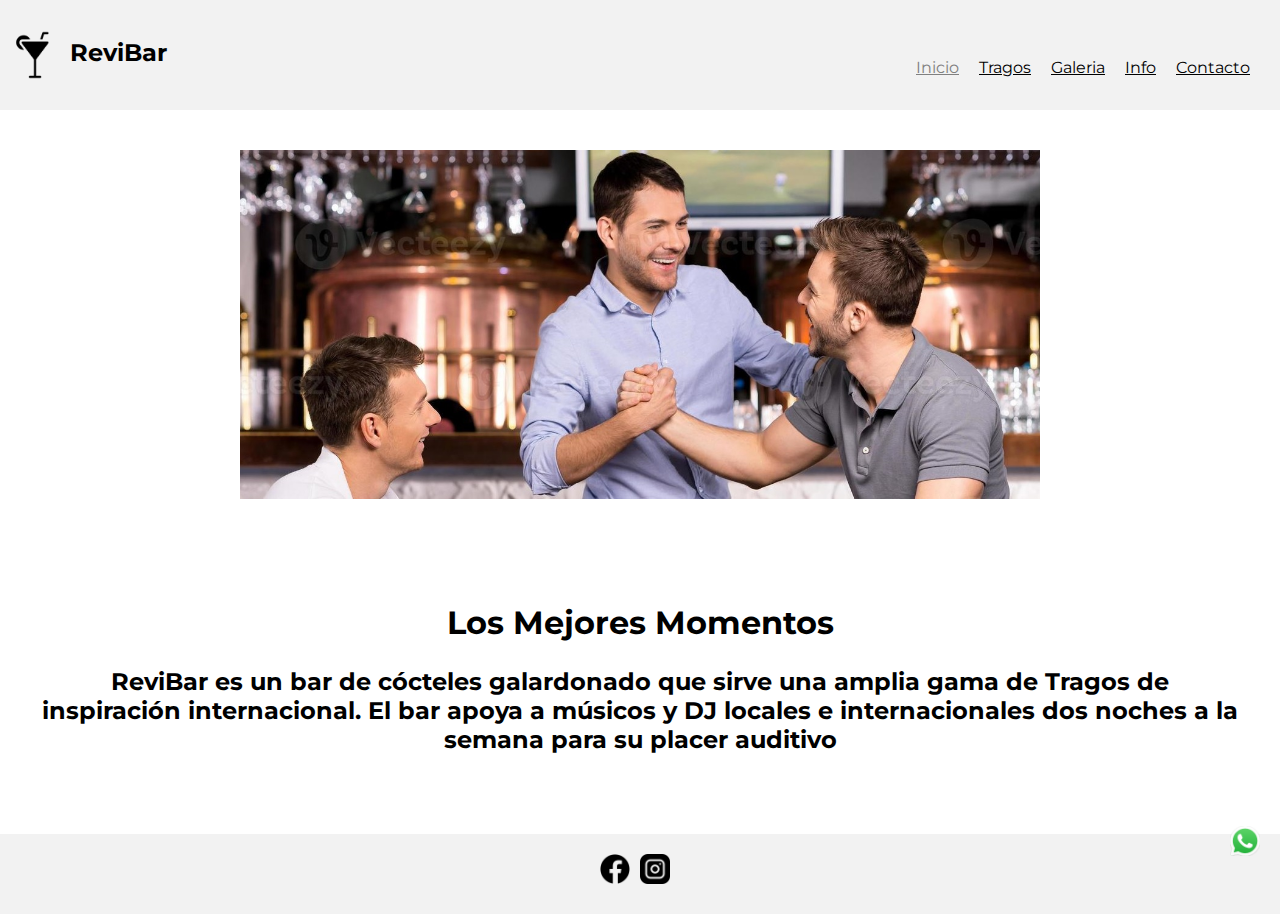
<file: index.html>
<!DOCTYPE html>
<html lang="es">
    <head>
        <meta charset="UTF-8">
        <meta http-equiv="X-UA-Compatible" content="IE=edge">
        <meta name="viewport" content="width=device-width, initial-scale=1.0">
        <title>Inicio - ReviBar</title>
        <!--favicon-->
        <link rel="shortcut icon" href="./drinkcocktail2_0.png" type="image/x-icon">
        <!--Incluyo css en el proyecto-->
        <link href="https://cdn.jsdelivr.net/npm/bootstrap@5.0.2/dist/css/bootstrap.min.css" rel="stylesheet" integrity="sha384-EVSTQN3/azprG1Anm3QDgpJLIm9Nao0Yz1ztcQTwFspd3yD65VohhpuuCOmLASjC" crossorigin="anonymous">
        <link rel="stylesheet" href="./css/estilos.css">
        
    </head>
    <body>
        <header class="header">
            <div class="padreNavegacionHeader">

                <div class="contenedorLogo">
                    <a href="#">
                        <img src="./logo_nuevo.png" alt=logo>
                    </a>
                    <h2>ReviBar</h2> 
                </div>

                <nav class="navegacionHeader" >

                    <ul class="listaNavegacion">
                        <LI class="pages"><a class="colorGris" href="#">Inicio</a></LI>
                        <LI class="pages"><a class="colorNegro" href="./pages/Tragos.html">Tragos</a></LI>
                        <LI class="pages"><a class="colorNegro" href="./pages/Galeria.html">Galeria</a></LI>
                        <LI class="pages"><a class="colorNegro" href="./pages/Info.html">Info</a></LI>
                        <LI class="pages"><a class="colorNegro" href="./pages/contacto.html">Contacto</a></LI>
                    </ul>

                </nav>
            </div>
            
        </header>
        
        <main>
                
                <section>  
                    
                    <div class="padreImagenPrincipal">
                        <div class="contenedorImagenPrincipal">
                            <img src="./assets/img/reunion04jpg.jpg" alt="imagenPrincipal">
                        </div>
                    </div>
                    
                    <div class="contenedorTituloPrincipal">
                        
                        <h1 class="tituloPrincipal">Los Mejores Momentos</h1>
                        <h2 class="parrafoPrincipal"> ReviBar es un bar de cócteles galardonado que sirve una amplia gama de Tragos de inspiración internacional.
                            El bar apoya a músicos y DJ locales e internacionales dos noches a la semana para su placer auditivo</h2>
                    </div>
                </section> 

        </main>

        <footer class="padreFooter">

            <div class="fixed">
                <img class="contacto" src="./assets/img/whatsappverde.png" alt="whatsapp">
            </div>

           <section>
            
                <div class="footer">
                    <img class="contacto" src="./assets/img/facebook.png" alt="facebook">
                    <img class="contacto" src="./assets/img/instagram.png" alt="instagram">
                </div>
                
            </section>
            
        </footer>
        <script src="https://cdn.jsdelivr.net/npm/bootstrap@5.0.2/dist/js/bootstrap.bundle.min.js" integrity="sha384-MrcW6ZMFYlzcLA8Nl+NtUVF0sA7MsXsP1UyJoMp4YLEuNSfAP+JcXn/tWtIaxVXM" crossorigin="anonymous"></script>
    </body>
</html>
</file>
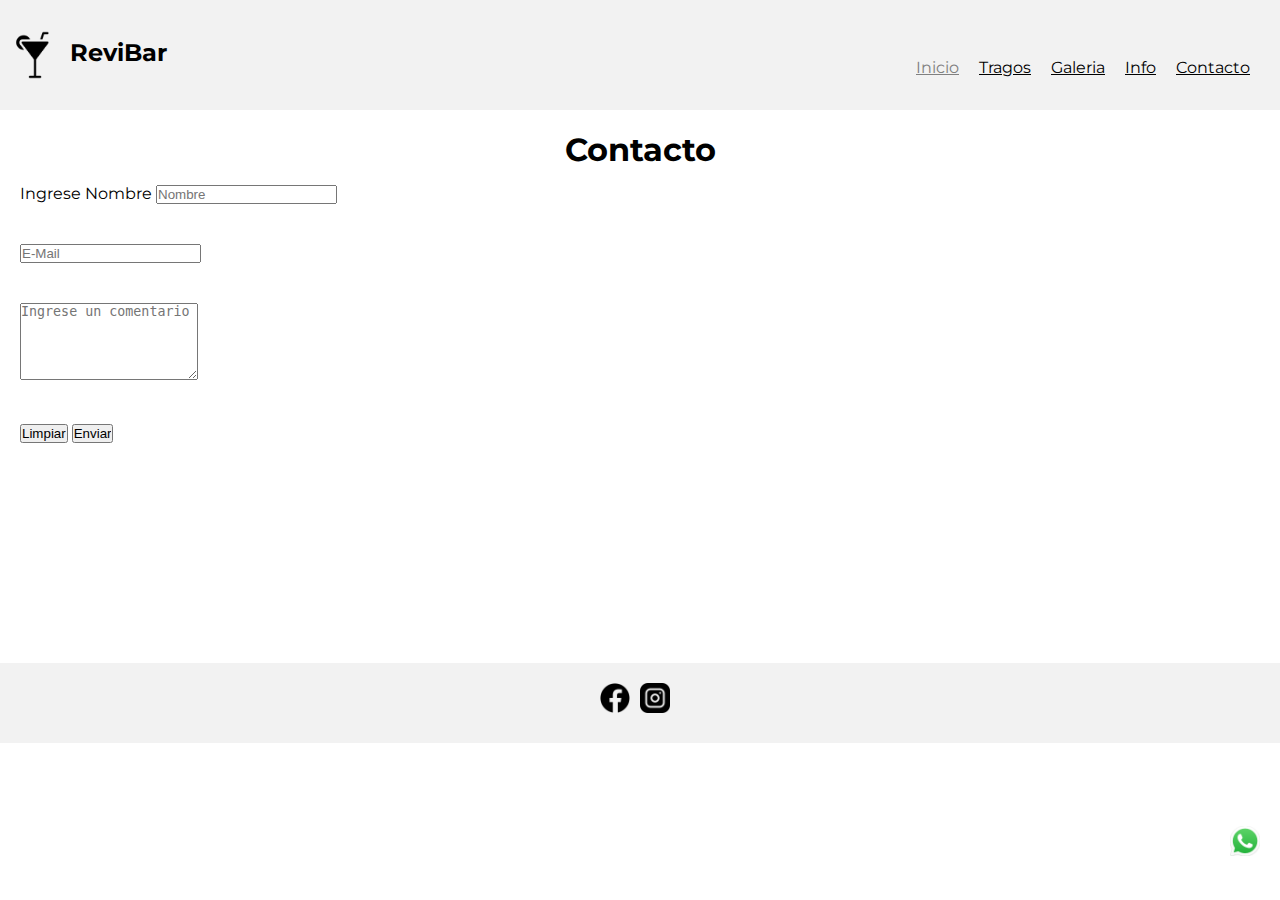
<file: pages/contacto.html>
<!DOCTYPE html>
<html lang="es">
    <head>
        <meta charset="UTF-8">
        <meta http-equiv="X-UA-Compatible" content="IE=edge">
        <meta name="viewport" content="width=device-width, initial-scale=1.0">
        <title>Contacto - ReviBar</title>
        <link rel="shortcut icon" href="../drinkcocktail2_0.png" type="image/x-icon">
        <link href="https://cdn.jsdelivr.net/npm/bootstrap@5.0.2/dist/css/bootstrap.min.css" rel="stylesheet" integrity="sha384-EVSTQN3/azprG1Anm3QDgpJLIm9Nao0Yz1ztcQTwFspd3yD65VohhpuuCOmLASjC" crossorigin="anonymous">
        <link rel="stylesheet" href="../css/estilos.css">
    </head>
    <body>
        <header class="header">
            <div class="padreNavegacionHeader">

                <div class="contenedorLogo">
                    <a href="../index.html">
                        <img src="../logo_nuevo.png" alt=logo>
                    </a>
                    <h2>ReviBar</h2> 
                </div>

                <nav class="navegacionHeader" >

                    <ul class="listaNavegacion">
                        <LI class="pages"><a class="colorGris" href="../index.html">Inicio</a></LI>
                        <LI class="pages"><a class="colorNegro" href="../pages/Tragos.html">Tragos</a></LI>
                        <LI class="pages"><a class="colorNegro" href="../pages/Galeria.html">Galeria</a></LI>
                        <LI class="pages"><a class="colorNegro" href="../pages/Info.html">Info</a></LI>
                        <LI class="pages"><a class="colorNegro" href="../pages/contacto.html">Contacto</a></LI>
                    </ul>

                </nav>
            </div>

        </header>
        
        <main>
            <h1>Contacto</h1>
            <form action="./404.html">
                <div>
                    <label class="ingreseNombre" for="Nombre">Ingrese Nombre</label>
                    <input id="Nombre"  type="text" placeholder="Nombre" required>
                </div>
                <div>
                    <input type="email" placeholder="E-Mail"required>
                </div>
                <div>
                    <textarea name="" id="" cols="20" rows="5" placeholder="Ingrese un comentario"></textarea required>
                </div>
                <div class="formulario">
                    <input type="reset" value="Limpiar">
                    <input type="submit" value="Enviar">
                </div>
                
            </form>

        </main>

        <footer class="padreFooter">
            
            <div class="fixed">
                <img class="contacto" src="../assets/img/whatsappverde.png" alt="whatsapp">
            </div>
            <div class="footer">
                <img class="contacto" src="../assets/img/facebook.png" alt="facebook">
                <img class="contacto" src="../assets/img/instagram.png" alt="instagram">
                
            </div>
        </footer>

    </body>
</html>
</file>
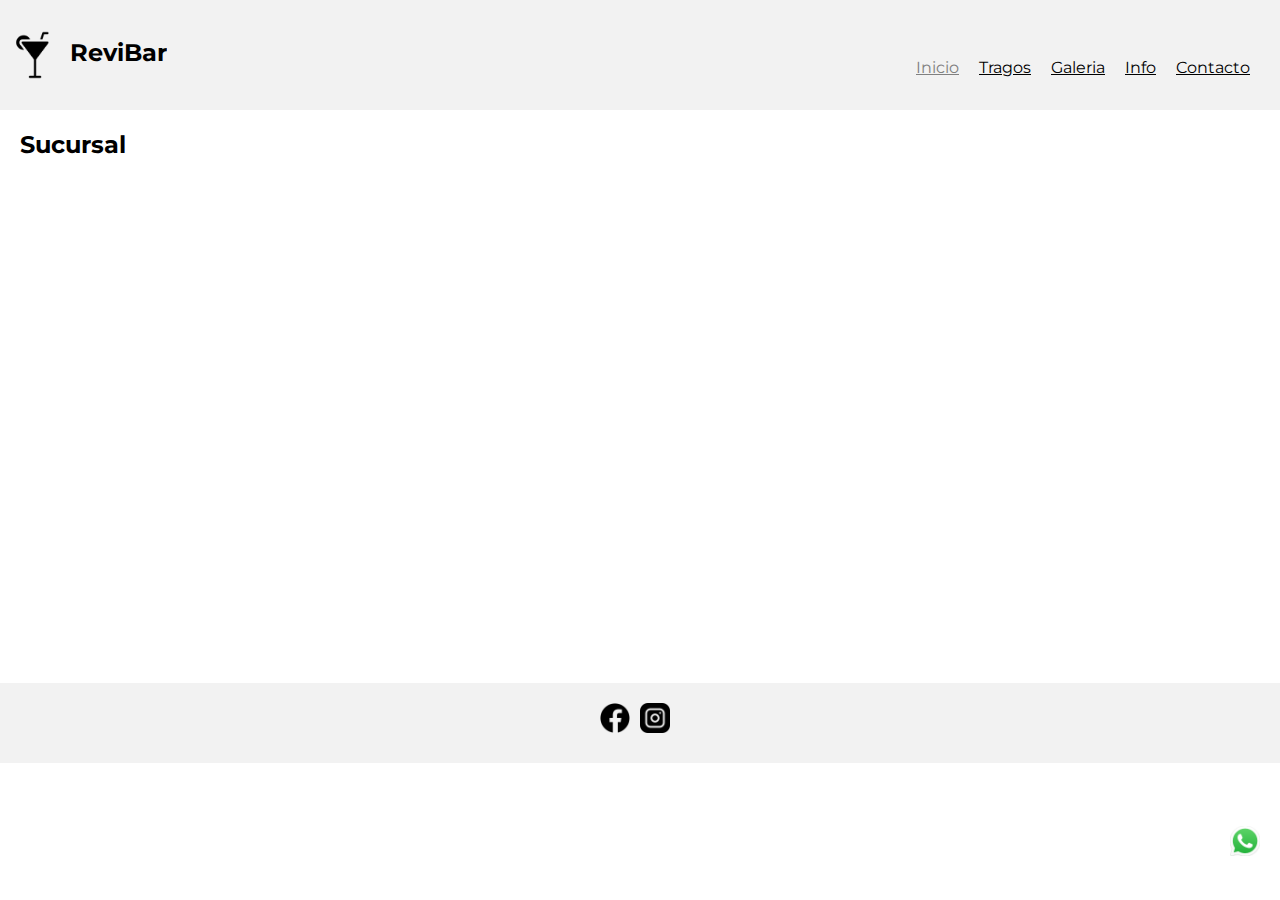
<file: pages/Info.html>
<!DOCTYPE html>
<html lang="es">
    <head>
        <meta charset="UTF-8">
        <meta http-equiv="X-UA-Compatible" content="IE=edge">
        <meta name="viewport" content="width=device-width, initial-scale=1.0">
        <title>Info - ReviBar</title>
        <link rel="shortcut icon" href="../drinkcocktail2_0.png" type="image/x-icon">
        <link href="https://cdn.jsdelivr.net/npm/bootstrap@5.0.2/dist/css/bootstrap.min.css" rel="stylesheet" integrity="sha384-EVSTQN3/azprG1Anm3QDgpJLIm9Nao0Yz1ztcQTwFspd3yD65VohhpuuCOmLASjC" crossorigin="anonymous">
        <link rel="stylesheet" href="../css/estilos.css">
    </head>
    <body>
        <header class="header">
            <div class="padreNavegacionHeader">

                <div class="contenedorLogo">
                    <a href="../index.html">
                        <img src="../logo_nuevo.png" alt=logo>
                    </a>
                    <h2>ReviBar</h2> 
                </div>

                <nav class="navegacionHeader" >

                    <ul class="listaNavegacion">
                        <LI class="pages"><a class="colorGris" href="../index.html">Inicio</a></LI>
                        <LI class="pages"><a class="colorNegro" href="../pages/Tragos.html">Tragos</a></LI>
                        <LI class="pages"><a class="colorNegro" href="../pages/Galeria.html">Galeria</a></LI>
                        <LI class="pages"><a class="colorNegro" href="../pages/Info.html">Info</a></LI>
                        <LI class="pages"><a class="colorNegro" href="../pages/contacto.html">Contacto</a></LI>
                    </ul>

                </nav>
            </div>

        </header>
        
        <main>

            <div>
                <h2>Sucursal</h2>
                <iframe src="https://www.google.com/maps/embed?pb=!1m18!1m12!1m3!1d3580.4397614406885!2d-58.1651449!3d-26.1823692!2m3!1f0!2f0!3f0!3m2!1i1024!2i768!4f13.1!3m3!1m2!1s0x945ca5ddea489753%3A0x70b46b0b9e4bc00!2sAvenida%2025%20de%20Mayo%20%26%20Belgrano%2C%20P3600%20Formosa!5e0!3m2!1ses!2sar!4v1686231856117!5m2!1ses!2sar" width="600" height="450" style="border:0;" allowfullscreen="" loading="lazy" referrerpolicy="no-referrer-when-downgrade"></iframe>
            </div>

        </main>

        <footer class="padreFooter">
            <div class="fixed">
                <img class="contacto" src="../assets/img/whatsappverde.png" alt="whatsapp">
            </div>
            <div class="footer">
                <img class="contacto" src="../assets/img/facebook.png" alt="facebook">
                <img class="contacto" src="../assets/img/instagram.png" alt="instagram">
                
            </div>
        </footer>

    </body>
</html>
</file>
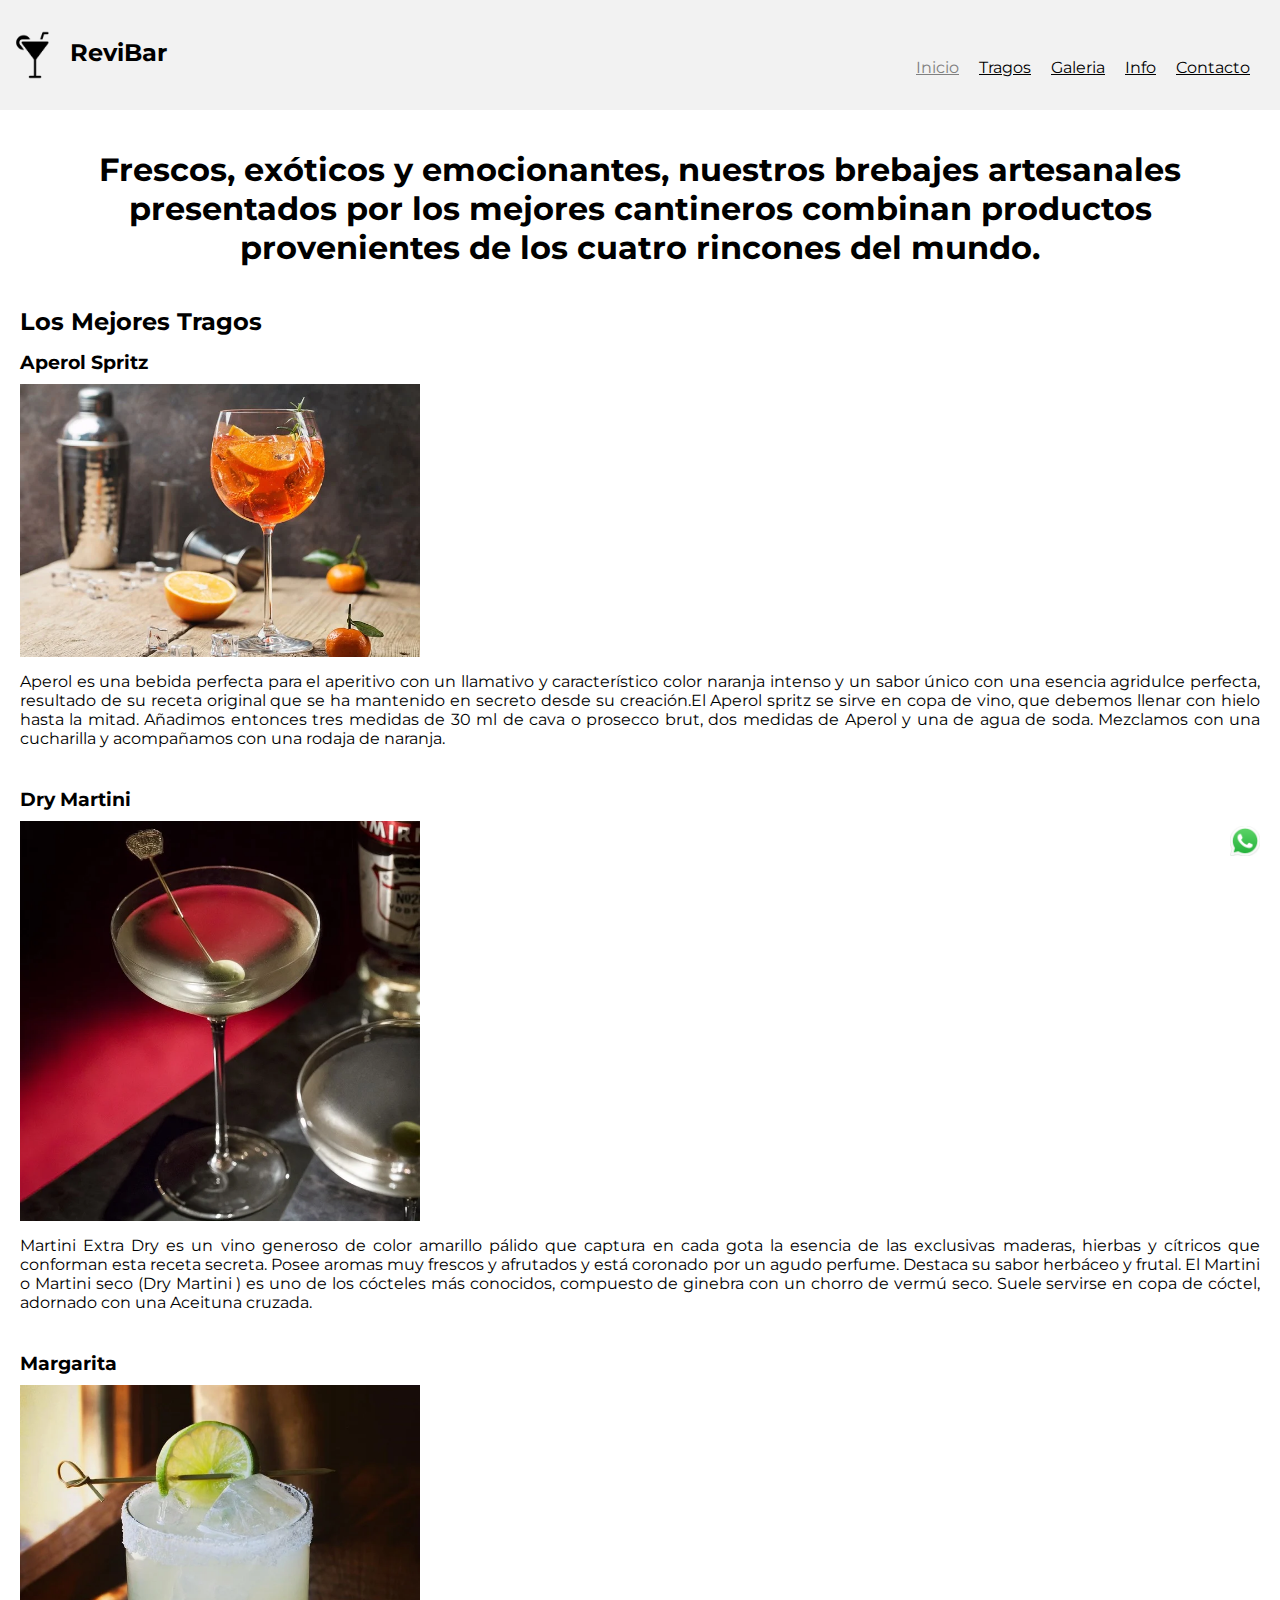
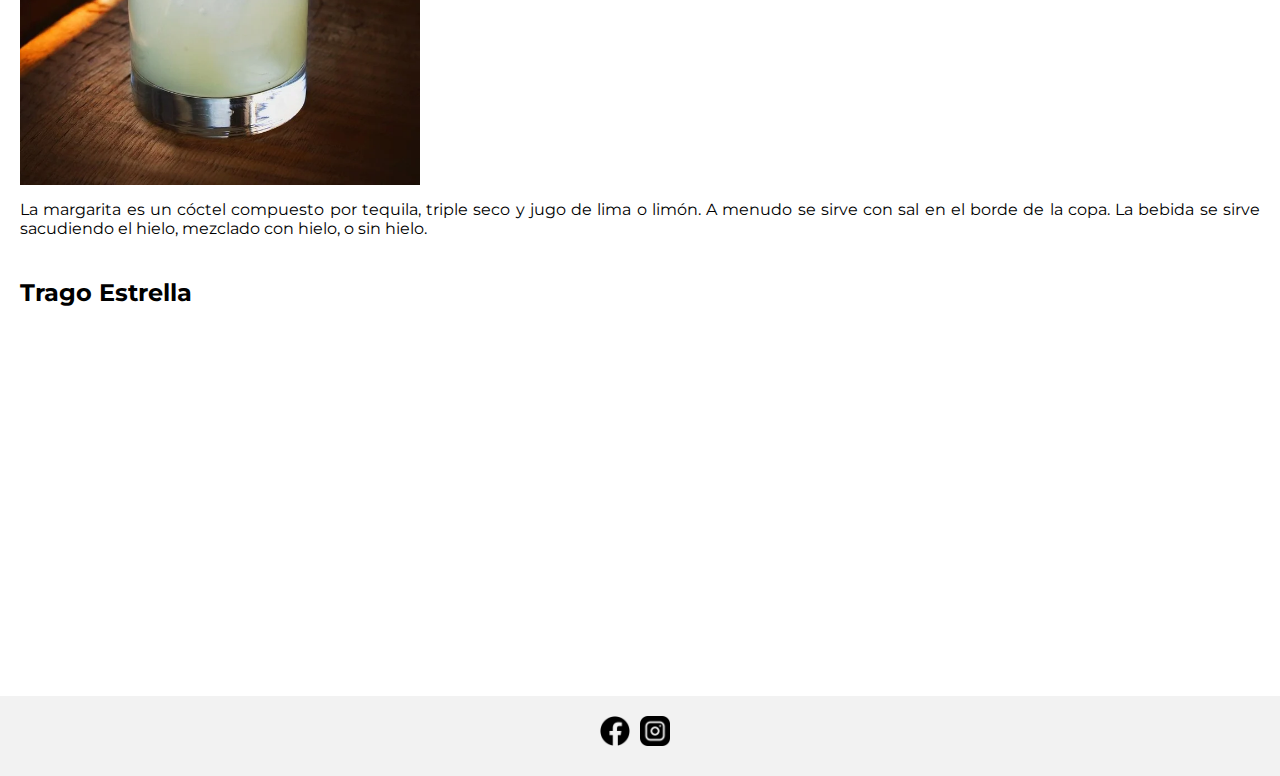
<file: pages/Tragos.html>
<!DOCTYPE html>
<html lang="es">
    <head>
        <meta charset="UTF-8">
        <meta http-equiv="X-UA-Compatible" content="IE=edge">
        <meta name="viewport" content="width=device-width, initial-scale=1.0">
        <title>Tragos - ReviBar</title>
        <link rel="shortcut icon" href="../drinkcocktail2_0.png" type="image/x-icon">
        <link href="https://cdn.jsdelivr.net/npm/bootstrap@5.0.2/dist/css/bootstrap.min.css" rel="stylesheet" integrity="sha384-EVSTQN3/azprG1Anm3QDgpJLIm9Nao0Yz1ztcQTwFspd3yD65VohhpuuCOmLASjC" crossorigin="anonymous">
        <link rel="stylesheet" href="../css/estilos.css">
    </head>
    <body>
        <header class="header">
            <div class="padreNavegacionHeader">

                <div class="contenedorLogo">
                    <a href="../index.html">
                        <img src="../logo_nuevo.png" alt=logo>
                    </a>
                    <h2>ReviBar</h2> 
                </div>

                <nav class="navegacionHeader" >

                    <ul class="listaNavegacion">
                        <LI class="pages"><a class="colorGris" href="../index.html">Inicio</a></LI>
                        <LI class="pages"><a class="colorNegro" href="../pages/Tragos.html">Tragos</a></LI>
                        <LI class="pages"><a class="colorNegro" href="../pages/Galeria.html">Galeria</a></LI>
                        <LI class="pages"><a class="colorNegro" href="../pages/Info.html">Info</a></LI>
                        <LI class="pages"><a class="colorNegro" href="../pages/contacto.html">Contacto</a></LI>
                    </ul>

                </nav>
            </div>

        </header>
        
        <main>
            <h1 class="contenedorTituloPrincipal">Frescos, exóticos y emocionantes, nuestros brebajes artesanales presentados por los mejores cantineros combinan productos provenientes de los cuatro rincones del mundo.</h1>

            <section class="imagenes">
                <h2 class="tituloTragos">Los Mejores Tragos</h2>

               <div>
                    <h3>Aperol Spritz</h3>
                    <img class="imagenesTragos" src="../assets/img/Aperol Spritz.webp" alt="Aperol Spritz">
                    <p class="textoSecundario">Aperol es una bebida perfecta para el aperitivo con un llamativo y característico color naranja intenso y un sabor único con una esencia agridulce perfecta, resultado de su receta original que se ha mantenido en secreto desde su creación.El Aperol spritz se sirve en copa de vino, que debemos llenar con hielo hasta la mitad. Añadimos entonces tres medidas de 30 ml de cava o prosecco brut, dos medidas de Aperol y una de agua de soda. Mezclamos con una cucharilla y acompañamos con una rodaja de naranja.</p>
                    
               </div>
               <div>
                    <h3>Dry Martini</h3>
                    <img class="imagenesTragos" src="../assets/img/Dry Martini.webp" alt="Dry Martini">
                    <p class="textoSecundario">Martini Extra Dry es un vino generoso de color amarillo pálido que captura en cada gota la esencia de las exclusivas maderas, hierbas y cítricos que conforman esta receta secreta. Posee aromas muy frescos y afrutados y está coronado por un agudo perfume. Destaca su sabor herbáceo y frutal. El Martini o Martini seco (Dry Martini ) es uno de los cócteles más conocidos, compuesto de ginebra con un chorro de vermú seco. Suele servirse en copa de cóctel, adornado con una Aceituna cruzada.</p>
                    
               </div>
               <div>
                    <h3>Margarita</h3>
                    <img class="imagenesTragos" src="../assets/img/Margarita.webp" alt="Margarita">
                    <p class="textoSecundario">La margarita es un cóctel compuesto por tequila, triple seco y jugo de lima o limón. A menudo se sirve con sal en el borde de la copa. La bebida se sirve sacudiendo el hielo, mezclado con hielo, o sin hielo. </p>
               </div>
            </section>

            <Section>
                <H2>Trago Estrella</H2>
                <iframe width="560" height="315" src="https://www.youtube.com/embed/MTSmWiL9psY" title="YouTube video player" frameborder="0" allow="accelerometer; autoplay; clipboard-write; encrypted-media; gyroscope; picture-in-picture; web-share" allowfullscreen></iframe>
            </Section>

        </main>

        <footer class="padreFooter">
            <div class="fixed">
                <img class="contacto" src="../assets/img/whatsappverde.png" alt="whatsapp">
            </div>
            <div class="footer">
                <img class="contacto" src="../assets/img/facebook.png" alt="facebook">
                <img class="contacto" src="../assets/img/instagram.png" alt="instagram">
                
            </div>
        </footer>

    </body>
</html>
</file>
<file: css/estilos.css>
/*aplico Google Fonts*/
@import url('https://fonts.googleapis.com/css2?family=Titillium+Web:ital,wght@0,200;0,400;1,200&display=swap');
@import url('https://fonts.googleapis.com/css2?family=Montserrat:wght@500&family=Titillium+Web:ital,wght@0,200;0,400;1,200&display=swap');

/* Reset de estilos básicos */
* {
    margin: 0;
    padding: 0;
    box-sizing: border-box;
  }
  
  /* Estilos para el header */
  .header {
    background-color: #f2f2f2;
    padding: 10px;
    height: 110px;
    position: sticky;
    top: 0px;
    z-index: 10;
    
  }
  
  .padreNavegacionHeader {
    display: flex;
    justify-content: space-between;
    align-items: center;
    
  }
  
  .contenedorLogo {
    display: flex;
    align-items: center;
    margin-top: 20px;
  }
  
  .contenedorLogo a img {
    width: 50px;
    margin-right: 10px;
  }
  
  .navegacionHeader {
    display: flex;
    
  }
  
  .listaNavegacion {
    display: flex;
    list-style-type: none;
    
  }
  
  .pages {
    margin-right: 20px;
  }
  
  .colorGris {
    color: gray;
    font-family:'Montserrat', sans-serif;
  }
  
  .colorNegro {
    color: black;
    font-family:'Montserrat', sans-serif;
  }
  
  /* Estilos para la imagen principal */
  .padreImagenPrincipal {
    display: flex;
    justify-content: center;
    margin-top: 20px;
  }
  
  .contenedorImagenPrincipal img {
    width: 100%;
    max-width: 800px;
  }
  
  /* Estilos para el contenido principal */
  .contenedorTituloPrincipal {
    font-family:'Montserrat', sans-serif;
    text-align: center;
    padding: 20px;
    padding-bottom: 10px;
  }

  .tituloPrincipal{
    margin-bottom: 15px;
  }

  .parrafoPrincipal{
    padding-top: 10px;
  }
  
  /* Estilos para el footer */
  .padreFooter {
    background-color: #f2f2f2;
    height: 80px;
    padding: 20px;
  }
  
  .footer {
    display: flex;
    justify-content: center;
  }
  
  .contacto {
    width: 30px;
    margin-right: 10px;
  }

  .fixed{
    position: fixed;
    bottom: 0px;
    right: 10px;
    justify-content: space-between;
  }

  
  /* Media queries responsive */
  @media screen and (max-width: 768px) {
    .padreNavegacionHeader {
      flex-direction: column;
      align-items: center;
    }
  
    .contenedorLogo {
      margin-bottom: 10px;
    }
  
    .navegacionHeader {
      margin-top: 10px;
    }
  
    .listaNavegacion {
      flex-direction: column;
      text-align: center;
    }
  
    .pages {
      margin-right: 0;
      margin-bottom: 10px;
    }
  
    .padreImagenPrincipal {
      margin-top: 10px;
    }
  
    .contenedorImagenPrincipal img {
      max-width: 100%;
    }
  }
  
  @media screen and (max-width: 480px) {
    .contenedorTituloPrincipal {
      padding: 10px;
    }
  
    .contacto {
      width: 20px;
      margin-right: 5px;
    }
  }


main {
    padding: 20px;
  }
  
  h1 {
   font-family:'Montserrat', sans-serif;
   margin-bottom: 15px;
   text-align: center;
  }
  
  section {
    margin-bottom: 40px;
  }
  
  h2 {
    font-family:'Montserrat', sans-serif;
    margin-bottom: 10px;
  }
   .tituloTragos{
    margin-bottom: 15px;
    margin-top: 30px;
    font-family:'Montserrat', sans-serif;
   }
  div {
    margin-bottom: 40px;
  }
  
  h3 {
    margin-bottom: 10px;
    font-family:'Montserrat', sans-serif;
  }
  
  .imagenesTragos {
    width: 100%;
    max-width: 400px;
    display: block;
    margin-bottom: 15px;
  }
  
  .textoSecundario {
    text-align: justify;
    font-family:'Montserrat', sans-serif;
  }
  
  /* Media queries para hacer la página responsive */
  @media screen and (max-width: 768px) {
    h1 {
      font-size: 24px;
      font-family:'Montserrat', sans-serif;
    }
  
    .imagenesTragos {
      max-width: 100%;
      
    }
  }
  
  @media screen and (max-width: 480px) {
    h2 {
      font-size: 24px;
      font-family:'Montserrat', sans-serif;
    }
  
    .textoSecundario {
      font-size: 14px;
      font-family:'Montserrat', sans-serif;
    }
  }
  
  .formulario{
    margin-bottom: 200px;
  }

   .ingreseNombre{
    font-family:'Montserrat', sans-serif;
  }

  .box{
    
    display: flex;
    flex-wrap: wrap;
    justify-content: space-evenly;
    align-items: center;
    align-content: center;
  }

  .divImagenes{
    
    width: 30%;
    height: 300px;
    text-align: center;
    border: 1px solid black;
    border-radius: 6px;
    display: flex;
    justify-content: center;
    align-items: center;
  }

  .divImagenes img{
    display: flex;
    justify-content: center;
    align-items: center;
    border-radius: 6px;
    width: 90%;
    height: 90%;
    object-fit: cover;
  }
</file>
